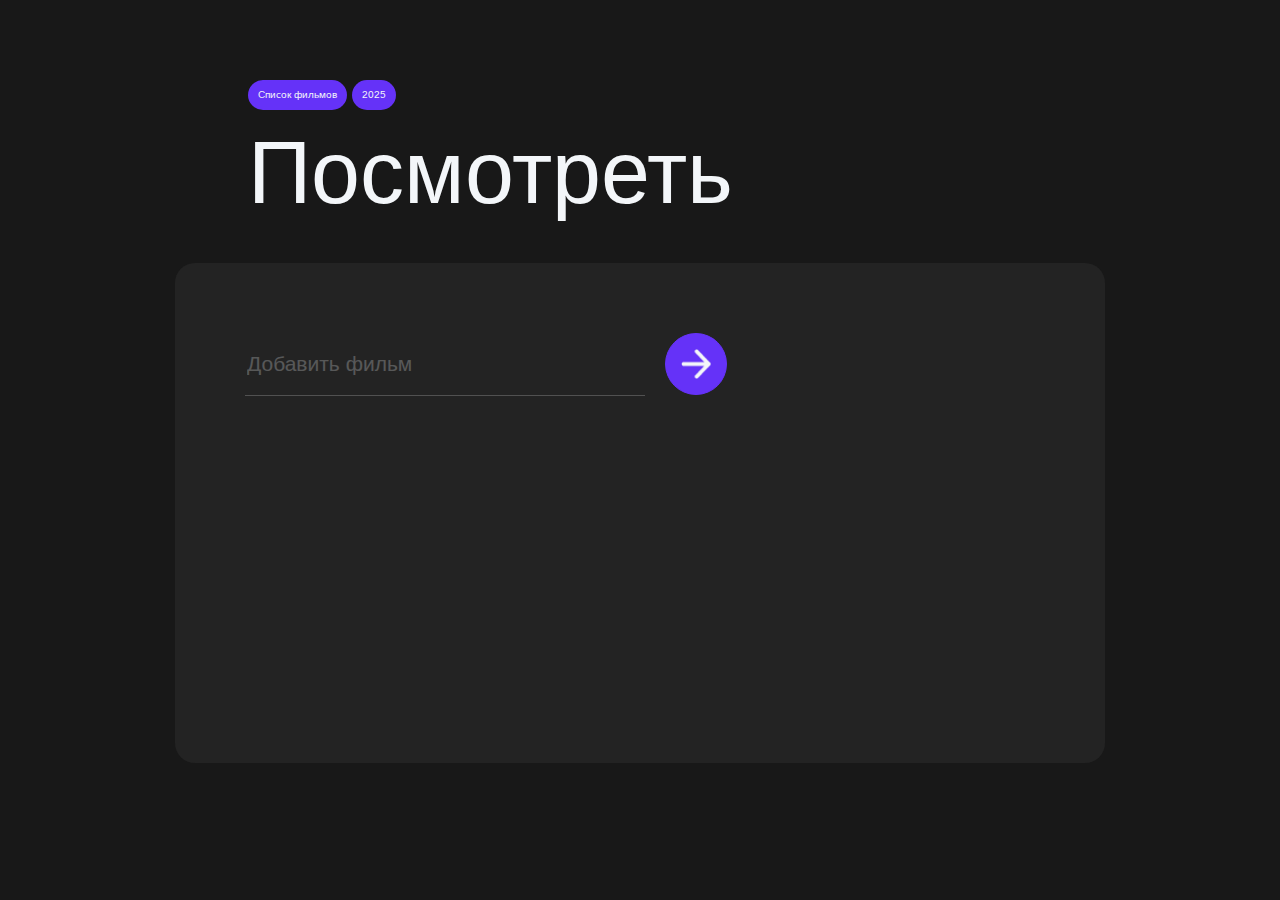
<file: index.html>
<!DOCTYPE html>
<html lang="en">
<head>
    <meta charset="UTF-8">
    <meta name="viewport" content="width=device-width, initial-scale=1.0">
    <title>Movie`s list</title>
    <link rel="preconnect" href="https://fonts.googleapis.com">
    <link rel="preconnect" href="https://fonts.gstatic.com" crossorigin>
    <link href="https://fonts.googleapis.com/css2?family=Arimo:ital,wght@0,400..700;1,400..700&family=Manrope:wght@200..800&family=Raleway:wght@700&display=swap" rel="stylesheet">
    
    <link rel="stylesheet" href="1_reset.css">
    <link rel="stylesheet" href="2_styles.css">
</head>
<body>
    <div class="wrapper">
        <div class="tag_str">
            <p class="tag">Список фильмов</p>
            <p class="tag">2025</p>
        </div>
        <h2>Посмотреть</h2>
        <div class="listOfFilms">
            <div class="inputArea">
                <input 
                id="input"
                class="input_css"
                placeholder="Добавить фильм"
                type="text">
                <button 
                id="inputBtn"
                class="inputBtn_css"></button>
            </div>
            <div
            id="list" 
            class="user_list">
        
            </div>
        </div>
        
    </div>
    <script src="3_code.js"></script>
</body>
</html>
</file>
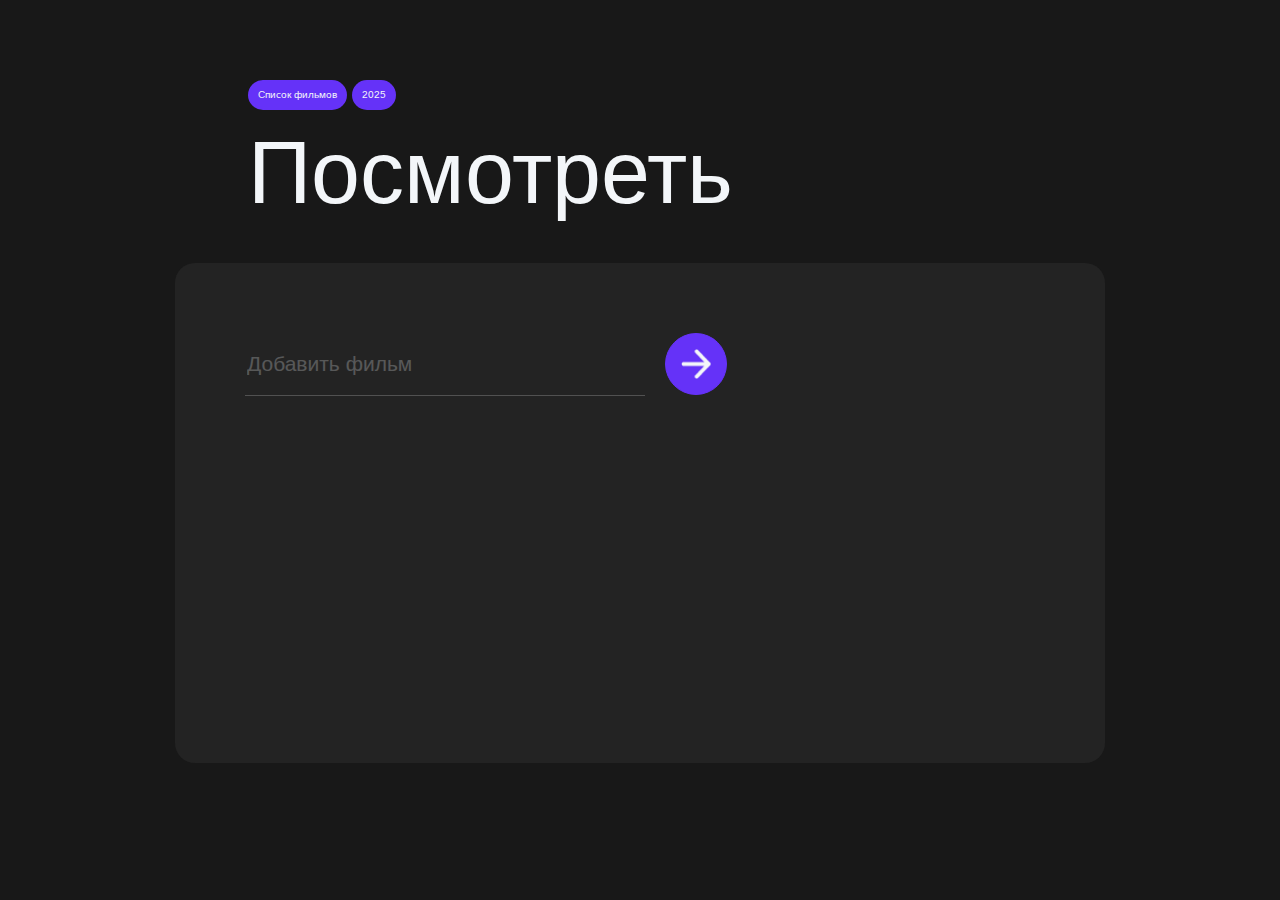
<file: 0_index.html>
<!DOCTYPE html>
<html lang="en">
<head>
    <meta charset="UTF-8">
    <meta name="viewport" content="width=device-width, initial-scale=1.0">
    <title>Movie`s list</title>
    <link rel="preconnect" href="https://fonts.googleapis.com">
    <link rel="preconnect" href="https://fonts.gstatic.com" crossorigin>
    <link href="https://fonts.googleapis.com/css2?family=Arimo:ital,wght@0,400..700;1,400..700&family=Manrope:wght@200..800&family=Raleway:wght@700&display=swap" rel="stylesheet">
    
    <link rel="stylesheet" href="1_reset.css">
    <link rel="stylesheet" href="2_styles.css">
</head>
<body>
    <div class="wrapper">
        <div class="tag_str">
            <p class="tag">Список фильмов</p>
            <p class="tag">2025</p>
        </div>
        <h2>Посмотреть</h2>
        <div class="listOfFilms">
            <div class="inputArea">
                <input 
                id="input"
                class="input_css"
                placeholder="Добавить фильм"
                type="text">
                <button 
                id="inputBtn"
                class="inputBtn_css"></button>
            </div>
            <div
            id="list" 
            class="user_list">
        
            </div>
        </div>
        
    </div>
    <script src="3_code.js"></script>
</body>
</html>
</file>
<file: 2_styles.css>
body {
    background-color: #181818;
    font-family: 'Arimo';
    color: #F3F6F9;
}
.wrapper {
    margin: auto;
    width: 930px;
}
.tag_str{
    display: flex;
}
.tag {
    margin-top: 80px;
    margin-left: 73px;
    padding: 10px;
    width: auto;
    border-radius: 15px;
    background-color: #6532F8;
    line-height: 10px;
    font-size: 10px;
    font-weight: 400;
    text-align: center;
    box-sizing: border-box;
}
.tag:last-child {
    margin-left: 5px;
}
h2 {
    margin-top: 20px;
    margin-left: 73px;
    line-height: 88px;
    font-size: 88px;
    font-weight: 400;
}
.listOfFilms {
    margin-top: 45px;
    box-sizing: border-box;
    padding: 70px;
    width: 930px;
    height: 500px;
    background-color: #232323;
    border-radius: 20px;
}
.inputArea {
    display: flex;
    gap: 20px;
}
.input_css {
    width: 400px;
    height: 62px;
    box-sizing: border-box;
    background-color: #232323;
    border: none;
    box-shadow: 0px 1px 0px 0px gray;
    color: #F3F6F9;
    font-size: 21px;
    opacity: 50%;

}
.input_css::placeholder {
    color: #F3F6F9;
    font-size: 21px;
    opacity: 50%;
}
.inputBtn_css {
    width: 62px;
    height: 62px;
    border: 1px solid #6532F8;
    box-sizing: border-box;
    background-color: #6532F8;
    border-radius: 31px;
    background-image: url('Vector.png');
    background-size: 30px;
    background-repeat: no-repeat;
    background-position: 50%;
}
ol, ul {
    list-style: none;
}
.list_string {
    margin-bottom: 3px;
    padding-left: 20px;
    width: 790px;
    height: 71px;
    border: none;
    box-sizing: border-box;
    border-radius: 10px;
    background-color: #3A3939;
    position: relative;
}
.list_string:last-child {
    padding-left: 20px;
    width: 790px;
    height: 71px;
    border: none;
    box-sizing: border-box;
    border-radius: 10px;
    background-color: #3A3939;
    position: relative;
}
.string {
    color: #F3F6F9;
    font-size: 16px;
    line-height: 16px;
    font-weight: 400;
}
.string::before {
    margin-top: 27px;
    margin-right: 20px;
    content: '';
    width: 16px;
    height: 16px;
    display: inline-block;
    background-image: url('Rectangle\ 814.png');
    background-size: contain;
    background-repeat: no-repeat;
    box-sizing: border-box;
}
.delete_btn {
    width: 23px;
    height: 23px;
    position: absolute;
    right: 24px;
    bottom: 24px;
}
.user_list {
    margin-top: 40px;
    width: 810px;
    height: 292px;
    overflow: hidden;
    overflow-y: scroll;
    white-space: nowrap;
}
.user_list::-webkit-scrollbar {
    width: 10px;
}
  
.user_list::-webkit-scrollbar-thumb {
    border-radius: 10px;
    background-color: #6532F8;
}
.user_list::-webkit-scrollbar-track {
    border-radius: 10px;
    background-color: #232323;
}
</file>
